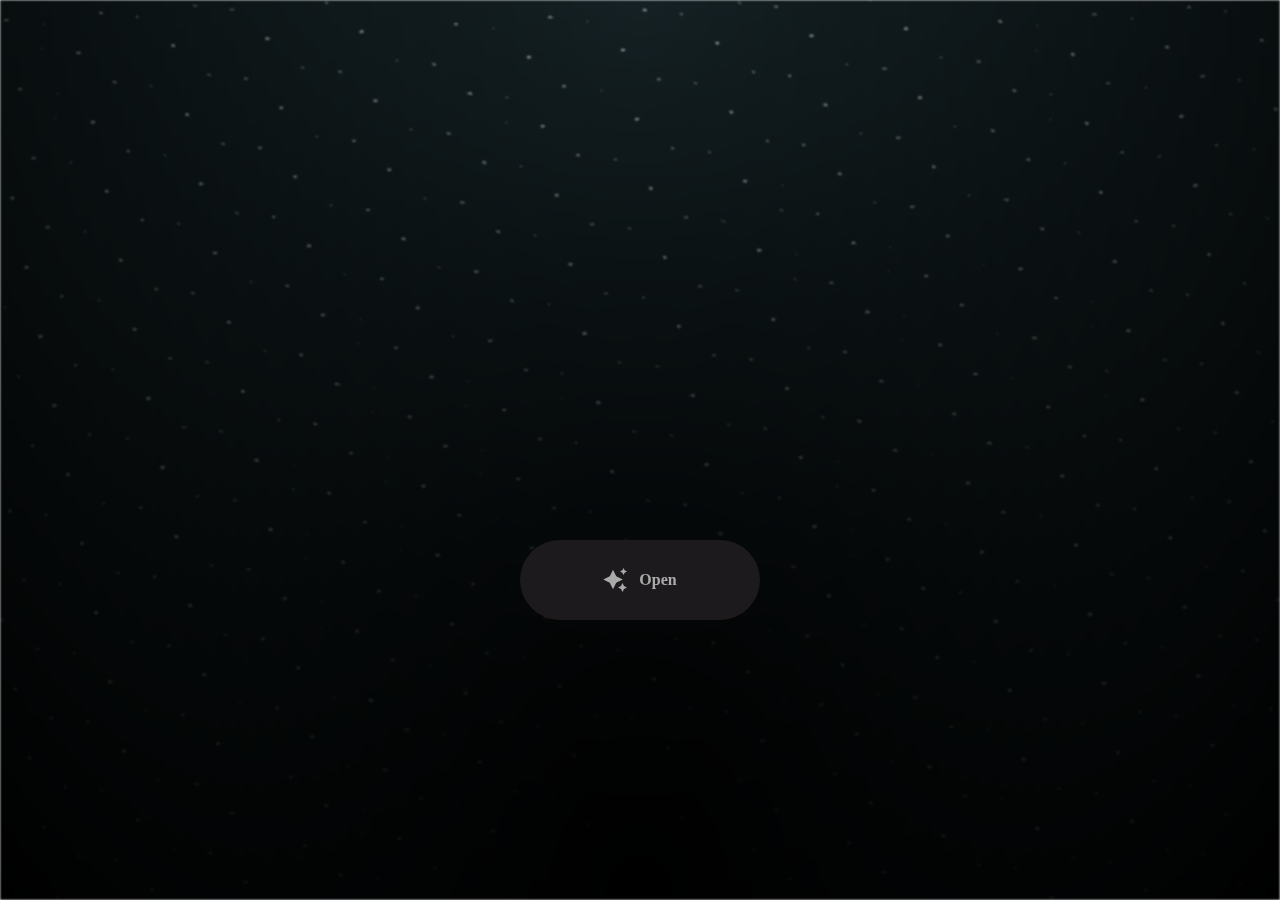
<file: index.html>
<html lang="en">

<head>
  <meta charset="UTF-8">
  <meta name="viewport" content="width=device-width, initial-scale=1.0">
  <link rel="shortcut icon" href="images/gift.png" type="image/x-icon">
  <link rel="stylesheet" href="css/index.css">

  <!-- Document Title -->
  <title>for my baby</title>
</head>

<body>
  <!-- Background -->
  <div class="night"></div>

  <!-- Title -->
  <h1 class="title"></h1>

  <!-- Button -->
  <div style="position: absolute; top: 60vh; width: 100%; display: flex; justify-content: center;">
    <a href="flower.html" class="btn">
      <svg height="24" width="24" fill="#FFFFFF" viewBox="0 0 24 24" data-name="Layer 1" id="Layer_1" class="sparkle">
        <path
          d="M10,21.236,6.755,14.745.264,11.5,6.755,8.255,10,1.764l3.245,6.491L19.736,11.5l-6.491,3.245ZM18,21l1.5,3L21,21l3-1.5L21,18l-1.5-3L18,18l-3,1.5ZM19.333,4.667,20.5,7l1.167-2.333L24,3.5,21.667,2.333,20.5,0,19.333,2.333,17,3.5Z">
        </path>
      </svg>

      <span class="text">Open</span>
    </a>
  </div>

  <script src="js/index.js"></script>
</body>

</html>
</file>
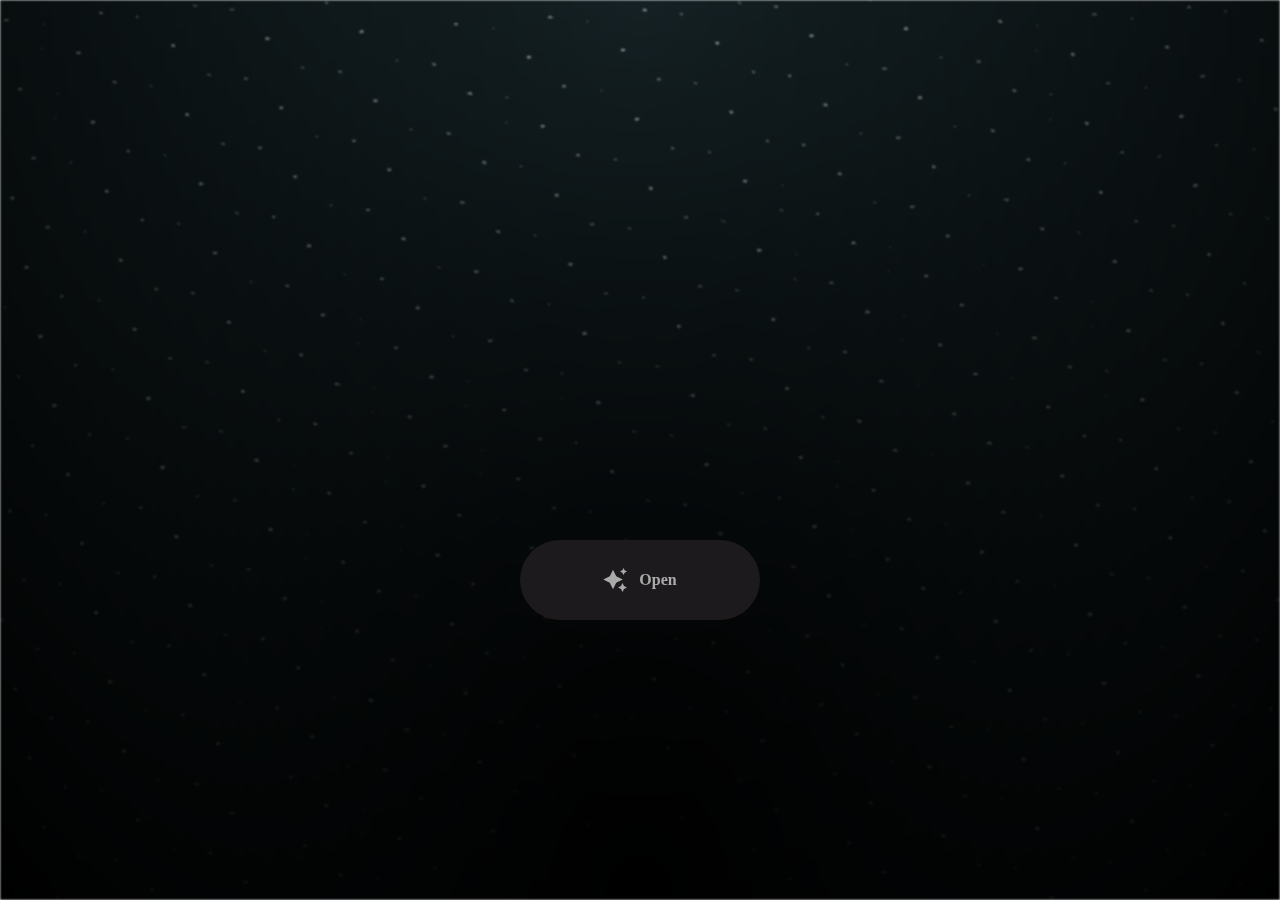
<file: flowers-for-my-babyy/index.html>
<html lang="en">

<head>
  <meta charset="UTF-8">
  <meta name="viewport" content="width=device-width, initial-scale=1.0">
  <link rel="shortcut icon" href="images/gift.png" type="image/x-icon">
  <link rel="stylesheet" href="css/index.css">

  <!-- Document Title -->
  <title>FLOWERS FOR SOMEONE</title>
</head>

<body>
  <!-- Background -->
  <div class="night"></div>

  <!-- Title -->
  <h1 class="title"></h1>

  <!-- Button -->
  <div style="position: absolute; top: 60vh; width: 100%; display: flex; justify-content: center;">
    <a href="flower.html" class="btn">
      <svg height="24" width="24" fill="#FFFFFF" viewBox="0 0 24 24" data-name="Layer 1" id="Layer_1" class="sparkle">
        <path
          d="M10,21.236,6.755,14.745.264,11.5,6.755,8.255,10,1.764l3.245,6.491L19.736,11.5l-6.491,3.245ZM18,21l1.5,3L21,21l3-1.5L21,18l-1.5-3L18,18l-3,1.5ZM19.333,4.667,20.5,7l1.167-2.333L24,3.5,21.667,2.333,20.5,0,19.333,2.333,17,3.5Z">
        </path>
      </svg>

      <span class="text">Open</span>
    </a>
  </div>

  <script src="js/index.js"></script>
</body>

</html>
</file>
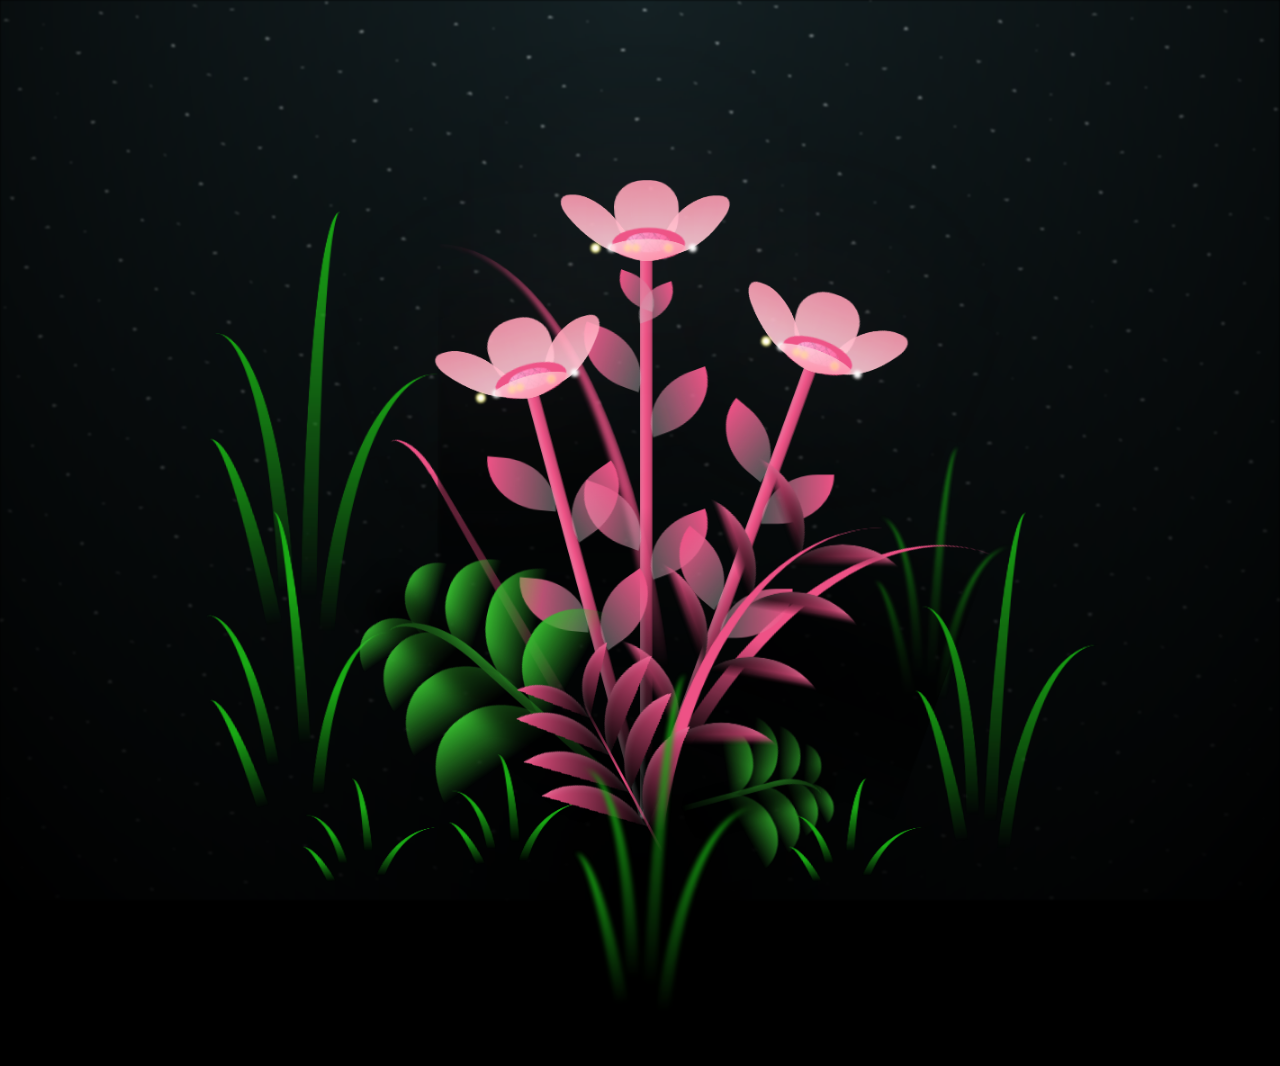
<file: flower.html>
<!DOCTYPE html>
<html lang="en">

<head>
  <meta charset="UTF-8">
  <meta http-equiv="X-UA-Compatible" content="IE=edge">
  <meta name="viewport" content="width=device-width, initial-scale=1.0">
  <link rel="shortcut icon" href="images/gift.png" type="image/x-icon">
  <link rel="stylesheet" href="css/style.css">

  <!-- Document Title -->
  <title>for my babyy💌</title>
</head>

<body class="not-loaded">
  <!-- Background -->
  <div class="night"></div>

  <!-- Flower -->
  <div class="flowers">
    <div class="flower flower--1">
      <div class="flower__leafs flower__leafs--1">
        <div class="flower__leaf flower__leaf--1"></div>
        <div class="flower__leaf flower__leaf--2"></div>
        <div class="flower__leaf flower__leaf--3"></div>
        <div class="flower__leaf flower__leaf--4"></div>
        <div class="flower__white-circle"></div>

        <div class="flower__light flower__light--1"></div>
        <div class="flower__light flower__light--2"></div>
        <div class="flower__light flower__light--3"></div>
        <div class="flower__light flower__light--4"></div>
        <div class="flower__light flower__light--5"></div>
        <div class="flower__light flower__light--6"></div>
        <div class="flower__light flower__light--7"></div>
        <div class="flower__light flower__light--8"></div>

      </div>
      <div class="flower__line">
        <div class="flower__line__leaf flower__line__leaf--1"></div>
        <div class="flower__line__leaf flower__line__leaf--2"></div>
        <div class="flower__line__leaf flower__line__leaf--3"></div>
        <div class="flower__line__leaf flower__line__leaf--4"></div>
        <div class="flower__line__leaf flower__line__leaf--5"></div>
        <div class="flower__line__leaf flower__line__leaf--6"></div>
      </div>
    </div>

    <div class="flower flower--2">
      <div class="flower__leafs flower__leafs--2">
        <div class="flower__leaf flower__leaf--1"></div>
        <div class="flower__leaf flower__leaf--2"></div>
        <div class="flower__leaf flower__leaf--3"></div>
        <div class="flower__leaf flower__leaf--4"></div>
        <div class="flower__white-circle"></div>

        <div class="flower__light flower__light--1"></div>
        <div class="flower__light flower__light--2"></div>
        <div class="flower__light flower__light--3"></div>
        <div class="flower__light flower__light--4"></div>
        <div class="flower__light flower__light--5"></div>
        <div class="flower__light flower__light--6"></div>
        <div class="flower__light flower__light--7"></div>
        <div class="flower__light flower__light--8"></div>

      </div>
      <div class="flower__line">
        <div class="flower__line__leaf flower__line__leaf--1"></div>
        <div class="flower__line__leaf flower__line__leaf--2"></div>
        <div class="flower__line__leaf flower__line__leaf--3"></div>
        <div class="flower__line__leaf flower__line__leaf--4"></div>
      </div>
    </div>

    <div class="flower flower--3">
      <div class="flower__leafs flower__leafs--3">
        <div class="flower__leaf flower__leaf--1"></div>
        <div class="flower__leaf flower__leaf--2"></div>
        <div class="flower__leaf flower__leaf--3"></div>
        <div class="flower__leaf flower__leaf--4"></div>
        <div class="flower__white-circle"></div>

        <div class="flower__light flower__light--1"></div>
        <div class="flower__light flower__light--2"></div>
        <div class="flower__light flower__light--3"></div>
        <div class="flower__light flower__light--4"></div>
        <div class="flower__light flower__light--5"></div>
        <div class="flower__light flower__light--6"></div>
        <div class="flower__light flower__light--7"></div>
        <div class="flower__light flower__light--8"></div>

      </div>
      <div class="flower__line">
        <div class="flower__line__leaf flower__line__leaf--1"></div>
        <div class="flower__line__leaf flower__line__leaf--2"></div>
        <div class="flower__line__leaf flower__line__leaf--3"></div>
        <div class="flower__line__leaf flower__line__leaf--4"></div>
      </div>
    </div>

    <div class="grow-ans" style="--d:1.2s">
      <div class="flower__g-long">
        <div class="flower__g-long__top"></div>
        <div class="flower__g-long__bottom"></div>
      </div>
    </div>

    <div class="growing-grass">
      <div class="flower__grass flower__grass--1">
        <div class="flower__grass--top"></div>
        <div class="flower__grass--bottom"></div>
        <div class="flower__grass__leaf flower__grass__leaf--1"></div>
        <div class="flower__grass__leaf flower__grass__leaf--2"></div>
        <div class="flower__grass__leaf flower__grass__leaf--3"></div>
        <div class="flower__grass__leaf flower__grass__leaf--4"></div>
        <div class="flower__grass__leaf flower__grass__leaf--5"></div>
        <div class="flower__grass__leaf flower__grass__leaf--6"></div>
        <div class="flower__grass__leaf flower__grass__leaf--7"></div>
        <div class="flower__grass__leaf flower__grass__leaf--8"></div>
        <div class="flower__grass__overlay"></div>
      </div>
    </div>

    <div class="growing-grass">
      <div class="flower__grass flower__grass--2">
        <div class="flower__grass--top"></div>
        <div class="flower__grass--bottom"></div>
        <div class="flower__grass__leaf flower__grass__leaf--1"></div>
        <div class="flower__grass__leaf flower__grass__leaf--2"></div>
        <div class="flower__grass__leaf flower__grass__leaf--3"></div>
        <div class="flower__grass__leaf flower__grass__leaf--4"></div>
        <div class="flower__grass__leaf flower__grass__leaf--5"></div>
        <div class="flower__grass__leaf flower__grass__leaf--6"></div>
        <div class="flower__grass__leaf flower__grass__leaf--7"></div>
        <div class="flower__grass__leaf flower__grass__leaf--8"></div>
        <div class="flower__grass__overlay"></div>
      </div>
    </div>

    <div class="grow-ans" style="--d:2.4s">
      <div class="flower__g-right flower__g-right--1">
        <div class="leaf"></div>
      </div>
    </div>

    <div class="grow-ans" style="--d:2.8s">
      <div class="flower__g-right flower__g-right--2">
        <div class="leaf"></div>
      </div>
    </div>

    <div class="grow-ans" style="--d:2.8s">
      <div class="flower__g-front">
        <div class="flower__g-front__leaf-wrapper flower__g-front__leaf-wrapper--1">
          <div class="flower__g-front__leaf"></div>
        </div>
        <div class="flower__g-front__leaf-wrapper flower__g-front__leaf-wrapper--2">
          <div class="flower__g-front__leaf"></div>
        </div>
        <div class="flower__g-front__leaf-wrapper flower__g-front__leaf-wrapper--3">
          <div class="flower__g-front__leaf"></div>
        </div>
        <div class="flower__g-front__leaf-wrapper flower__g-front__leaf-wrapper--4">
          <div class="flower__g-front__leaf"></div>
        </div>
        <div class="flower__g-front__leaf-wrapper flower__g-front__leaf-wrapper--5">
          <div class="flower__g-front__leaf"></div>
        </div>
        <div class="flower__g-front__leaf-wrapper flower__g-front__leaf-wrapper--6">
          <div class="flower__g-front__leaf"></div>
        </div>
        <div class="flower__g-front__leaf-wrapper flower__g-front__leaf-wrapper--7">
          <div class="flower__g-front__leaf"></div>
        </div>
        <div class="flower__g-front__leaf-wrapper flower__g-front__leaf-wrapper--8">
          <div class="flower__g-front__leaf"></div>
        </div>
        <div class="flower__g-front__line"></div>
      </div>
    </div>

    <div class="grow-ans" style="--d:3.2s">
      <div class="flower__g-fr">
        <div class="leaf"></div>
        <div class="flower__g-fr__leaf flower__g-fr__leaf--1"></div>
        <div class="flower__g-fr__leaf flower__g-fr__leaf--2"></div>
        <div class="flower__g-fr__leaf flower__g-fr__leaf--3"></div>
        <div class="flower__g-fr__leaf flower__g-fr__leaf--4"></div>
        <div class="flower__g-fr__leaf flower__g-fr__leaf--5"></div>
        <div class="flower__g-fr__leaf flower__g-fr__leaf--6"></div>
        <div class="flower__g-fr__leaf flower__g-fr__leaf--7"></div>
        <div class="flower__g-fr__leaf flower__g-fr__leaf--8"></div>
      </div>
    </div>

    <div class="long-g long-g--0">
      <div class="grow-ans" style="--d:3s">
        <div class="leaf leaf--0"></div>
      </div>
      <div class="grow-ans" style="--d:2.2s">
        <div class="leaf leaf--1"></div>
      </div>
      <div class="grow-ans" style="--d:3.4s">
        <div class="leaf leaf--2"></div>
      </div>
      <div class="grow-ans" style="--d:3.6s">
        <div class="leaf leaf--3"></div>
      </div>
    </div>

    <div class="long-g long-g--1">
      <div class="grow-ans" style="--d:3.6s">
        <div class="leaf leaf--0"></div>
      </div>
      <div class="grow-ans" style="--d:3.8s">
        <div class="leaf leaf--1"></div>
      </div>
      <div class="grow-ans" style="--d:4s">
        <div class="leaf leaf--2"></div>
      </div>
      <div class="grow-ans" style="--d:4.2s">
        <div class="leaf leaf--3"></div>
      </div>
    </div>

    <div class="long-g long-g--2">
      <div class="grow-ans" style="--d:4s">
        <div class="leaf leaf--0"></div>
      </div>
      <div class="grow-ans" style="--d:4.2s">
        <div class="leaf leaf--1"></div>
      </div>
      <div class="grow-ans" style="--d:4.4s">
        <div class="leaf leaf--2"></div>
      </div>
      <div class="grow-ans" style="--d:4.6s">
        <div class="leaf leaf--3"></div>
      </div>
    </div>

    <div class="long-g long-g--3">
      <div class="grow-ans" style="--d:4s">
        <div class="leaf leaf--0"></div>
      </div>
      <div class="grow-ans" style="--d:4.2s">
        <div class="leaf leaf--1"></div>
      </div>
      <div class="grow-ans" style="--d:3s">
        <div class="leaf leaf--2"></div>
      </div>
      <div class="grow-ans" style="--d:3.6s">
        <div class="leaf leaf--3"></div>
      </div>
    </div>

    <div class="long-g long-g--4">
      <div class="grow-ans" style="--d:4s">
        <div class="leaf leaf--0"></div>
      </div>
      <div class="grow-ans" style="--d:4.2s">
        <div class="leaf leaf--1"></div>
      </div>
      <div class="grow-ans" style="--d:3s">
        <div class="leaf leaf--2"></div>
      </div>
      <div class="grow-ans" style="--d:3.6s">
        <div class="leaf leaf--3"></div>
      </div>
    </div>

    <div class="long-g long-g--5">
      <div class="grow-ans" style="--d:4s">
        <div class="leaf leaf--0"></div>
      </div>
      <div class="grow-ans" style="--d:4.2s">
        <div class="leaf leaf--1"></div>
      </div>
      <div class="grow-ans" style="--d:3s">
        <div class="leaf leaf--2"></div>
      </div>
      <div class="grow-ans" style="--d:3.6s">
        <div class="leaf leaf--3"></div>
      </div>
    </div>

    <div class="long-g long-g--6">
      <div class="grow-ans" style="--d:4.2s">
        <div class="leaf leaf--0"></div>
      </div>
      <div class="grow-ans" style="--d:4.4s">
        <div class="leaf leaf--1"></div>
      </div>
      <div class="grow-ans" style="--d:4.6s">
        <div class="leaf leaf--2"></div>
      </div>
      <div class="grow-ans" style="--d:4.8s">
        <div class="leaf leaf--3"></div>
      </div>
    </div>

    <div class="long-g long-g--7">
      <div class="grow-ans" style="--d:3s">
        <div class="leaf leaf--0"></div>
      </div>
      <div class="grow-ans" style="--d:3.2s">
        <div class="leaf leaf--1"></div>
      </div>
      <div class="grow-ans" style="--d:3.5s">
        <div class="leaf leaf--2"></div>
      </div>
      <div class="grow-ans" style="--d:3.6s">
        <div class="leaf leaf--3"></div>
      </div>
    </div>
  </div>

  <!-- Title -->
  <h1 class="title"><span id="title"></span></h1>
</body>

</html>

<!-- Import Javascript -->
<script src="js/main.js"></script>
</file>
<file: css/index.css>
*,
*::after,
*::before {
  padding: 0;
  margin: 0;
  box-sizing: border-box;
}

:root {
  --dark-color: #000;
}

.night {
  position: fixed;
  left: 50%;
  top: 0;
  transform: translateX(-50%);
  width: 100%;
  height: 100%;
  filter: blur(0.1vmin);
  background-image: radial-gradient(ellipse at top, transparent 0%, var(--dark-color)), radial-gradient(ellipse at bottom, var(--dark-color), rgba(145, 233, 255, 0.2)), repeating-linear-gradient(220deg, rgb(0, 0, 0) 0px, rgb(0, 0, 0) 19px, transparent 19px, transparent 22px), repeating-linear-gradient(189deg, rgb(0, 0, 0) 0px, rgb(0, 0, 0) 19px, transparent 19px, transparent 22px), repeating-linear-gradient(148deg, rgb(0, 0, 0) 0px, rgb(0, 0, 0) 19px, transparent 19px, transparent 22px), linear-gradient(90deg, rgb(255, 255, 250), rgb(240, 240, 240));
}

.title {
  position: absolute;
  top: 0;
  left: 0;
  color: white;
  font-family: 'Courier New', Courier, monospace;

  display: flex;
  flex-wrap: wrap;
  justify-content: center;
  align-content: center;
  align-items: center;

  width: 100%;
  height: 100vh;
  text-shadow: 0 0 20px white;
  letter-spacing: 0px;
}

@media (min-width: 500px) {
  .title {
    letter-spacing: 20px;
  }
}

@keyframes typing {
  from {
    opacity: 0;
  }

  to {
    opacity: 1;
  }
}

/* Terapkan animasi dengan delay */
.title span {
  opacity: 0;
  animation: typing 1s ease forwards;
  animation-delay: var(--delay);
}

a {
  text-decoration: none;
}

.btn {
  border: none;
  width: 15em;
  height: 5em;
  border-radius: 3em;
  display: flex;
  justify-content: center;
  align-items: center;
  gap: 12px;
  background: #1C1A1C;
  cursor: pointer;
  transition: all 450ms ease-in-out;
}

.sparkle {
  fill: #AAAAAA;
  transition: all 800ms ease;
}

.text {
  font-weight: 600;
  color: #AAAAAA;
  font-size: medium;
}

.btn:hover {
  background: linear-gradient(0deg, #ff7df2, #ff5eef);
  box-shadow: inset 0px 1px 0px 0px rgba(255, 255, 255, 0.4),
    inset 0px -4px 0px 0px rgba(0, 0, 0, 0.2),
    0px 0px 0px 4px rgba(255, 255, 255, 0.2),
    0px 0px 180px 0px #c571bd;
  transform: translateY(-2px);
}

.btn:hover .text {
  color: white;
}

.btn:hover .sparkle {
  fill: white;
  transform: scale(1.2);
}
</file>
<file: flowers-for-my-babyy/css/index.css>
*,
*::after,
*::before {
  padding: 0;
  margin: 0;
  box-sizing: border-box;
}

:root {
  --dark-color: #000;
}

.night {
  position: fixed;
  left: 50%;
  top: 0;
  transform: translateX(-50%);
  width: 100%;
  height: 100%;
  filter: blur(0.1vmin);
  background-image: radial-gradient(ellipse at top, transparent 0%, var(--dark-color)), radial-gradient(ellipse at bottom, var(--dark-color), rgba(145, 233, 255, 0.2)), repeating-linear-gradient(220deg, rgb(0, 0, 0) 0px, rgb(0, 0, 0) 19px, transparent 19px, transparent 22px), repeating-linear-gradient(189deg, rgb(0, 0, 0) 0px, rgb(0, 0, 0) 19px, transparent 19px, transparent 22px), repeating-linear-gradient(148deg, rgb(0, 0, 0) 0px, rgb(0, 0, 0) 19px, transparent 19px, transparent 22px), linear-gradient(90deg, rgb(255, 255, 250), rgb(240, 240, 240));
}

.title {
  position: absolute;
  top: 0;
  left: 0;
  color: white;
  font-family: 'Courier New', Courier, monospace;

  display: flex;
  flex-wrap: wrap;
  justify-content: center;
  align-content: center;
  align-items: center;

  width: 100%;
  height: 100vh;
  text-shadow: 0 0 20px white;
  letter-spacing: 0px;
}

@media (min-width: 500px) {
  .title {
    letter-spacing: 20px;
  }
}

@keyframes typing {
  from {
    opacity: 0;
  }

  to {
    opacity: 1;
  }
}

/* Terapkan animasi dengan delay */
.title span {
  opacity: 0;
  animation: typing 1s ease forwards;
  animation-delay: var(--delay);
}

a {
  text-decoration: none;
}

.btn {
  border: none;
  width: 15em;
  height: 5em;
  border-radius: 3em;
  display: flex;
  justify-content: center;
  align-items: center;
  gap: 12px;
  background: #1C1A1C;
  cursor: pointer;
  transition: all 450ms ease-in-out;
}

.sparkle {
  fill: #AAAAAA;
  transition: all 800ms ease;
}

.text {
  font-weight: 600;
  color: #AAAAAA;
  font-size: medium;
}

.btn:hover {
  background: linear-gradient(0deg, #ff7df2, #ff5eef);
  box-shadow: inset 0px 1px 0px 0px rgba(255, 255, 255, 0.4),
    inset 0px -4px 0px 0px rgba(0, 0, 0, 0.2),
    0px 0px 0px 4px rgba(255, 255, 255, 0.2),
    0px 0px 180px 0px #c571bd;
  transform: translateY(-2px);
}

.btn:hover .text {
  color: white;
}

.btn:hover .sparkle {
  fill: white;
  transform: scale(1.2);
}
</file>
<file: css/style.css>
*,
*::after,
*::before {
  padding: 0;
  margin: 0;
  box-sizing: border-box;
}

:root {
  --dark-color: #000;
}

.title {
  position: absolute;
  width: 100%;
  text-align: center;
  margin-top: 50px;
  top: 0;
  left: 0;
  color: white;
  font-family: 'Courier New', Courier, monospace;
  font-size: 70px;
  text-shadow: 0px 0px 20px white;
}

body {
  display: flex;
  align-items: flex-end;
  justify-content: center;
  min-height: 100vh;
  background-color: var(--dark-color);
  overflow: hidden;
  perspective: 1000px;
}

.night {
  position: fixed;
  left: 50%;
  top: 0;
  transform: translateX(-50%);
  width: 100%;
  height: 100%;
  filter: blur(0.1vmin);
  background-image: radial-gradient(ellipse at top, transparent 0%, var(--dark-color)), radial-gradient(ellipse at bottom, var(--dark-color), rgba(145, 233, 255, 0.2)), repeating-linear-gradient(220deg, rgb(0, 0, 0) 0px, rgb(0, 0, 0) 19px, transparent 19px, transparent 22px), repeating-linear-gradient(189deg, rgb(0, 0, 0) 0px, rgb(0, 0, 0) 19px, transparent 19px, transparent 22px), repeating-linear-gradient(148deg, rgb(0, 0, 0) 0px, rgb(0, 0, 0) 19px, transparent 19px, transparent 22px), linear-gradient(90deg, rgb(255, 255, 250), rgb(240, 240, 240));
}

.flowers {
  position: relative;
  transform: scale(0.9);
}

.flower {
  position: absolute;
  bottom: 10vmin;
  transform-origin: bottom center;
  z-index: 10;
  --fl-speed: 0.8s;
}

.flower--1 {
  animation: moving-flower-1 4s linear infinite;
}

.flower--1 .flower__line {
  height: 70vmin;
  animation-delay: 0.3s;
}

.flower--1 .flower__line__leaf--1 {
  animation: blooming-leaf-right var(--fl-speed) 1.6s backwards;
}

.flower--1 .flower__line__leaf--2 {
  animation: blooming-leaf-right var(--fl-speed) 1.4s backwards;
}

.flower--1 .flower__line__leaf--3 {
  animation: blooming-leaf-left var(--fl-speed) 1.2s backwards;
}

.flower--1 .flower__line__leaf--4 {
  animation: blooming-leaf-left var(--fl-speed) 1s backwards;
}

.flower--1 .flower__line__leaf--5 {
  animation: blooming-leaf-right var(--fl-speed) 1.8s backwards;
}

.flower--1 .flower__line__leaf--6 {
  animation: blooming-leaf-left var(--fl-speed) 2s backwards;
}

.flower--2 {
  left: 50%;
  transform: rotate(20deg);
  animation: moving-flower-2 4s linear infinite;
}

.flower--2 .flower__line {
  height: 60vmin;
  animation-delay: 0.6s;
}

.flower--2 .flower__line__leaf--1 {
  animation: blooming-leaf-right var(--fl-speed) 1.9s backwards;
}

.flower--2 .flower__line__leaf--2 {
  animation: blooming-leaf-right var(--fl-speed) 1.7s backwards;
}

.flower--2 .flower__line__leaf--3 {
  animation: blooming-leaf-left var(--fl-speed) 1.5s backwards;
}

.flower--2 .flower__line__leaf--4 {
  animation: blooming-leaf-left var(--fl-speed) 1.3s backwards;
}

.flower--3 {
  left: 50%;
  transform: rotate(-15deg);
  animation: moving-flower-3 4s linear infinite;
}

.flower--3 .flower__line {
  animation-delay: 0.9s;
}

.flower--3 .flower__line__leaf--1 {
  animation: blooming-leaf-right var(--fl-speed) 2.5s backwards;
}

.flower--3 .flower__line__leaf--2 {
  animation: blooming-leaf-right var(--fl-speed) 2.3s backwards;
}

.flower--3 .flower__line__leaf--3 {
  animation: blooming-leaf-left var(--fl-speed) 2.1s backwards;
}

.flower--3 .flower__line__leaf--4 {
  animation: blooming-leaf-left var(--fl-speed) 1.9s backwards;
}

.flower__leafs {
  position: relative;
  animation: blooming-flower 2s backwards;
}

.flower__leafs--1 {
  animation-delay: 1.1s;
}

.flower__leafs--2 {
  animation-delay: 1.4s;
}

.flower__leafs--3 {
  animation-delay: 1.7s;
}

.flower__leafs::after {
  content: "";
  position: absolute;
  left: 0;
  top: 0;
  transform: translate(-50%, -100%);
  width: 8vmin;
  height: 8vmin;
  /* subtle pink glow behind the flower */
  background-color: rgba(255, 182, 193, 0.22);
  filter: blur(10vmin);
}

.flower__leaf {
  position: absolute;
  bottom: 0;
  left: 50%;
  width: 8vmin;
  height: 11vmin;
  border-radius: 51% 49% 47% 53%/44% 45% 55% 69%;
  /* pink petals */
  background-color: #ff9bb3;
  background-image: linear-gradient(to top, #ffd6e0, #ff9bb3);
  transform-origin: bottom center;
  opacity: 0.9;
  box-shadow: inset 0 0 2vmin rgba(255, 182, 193, 0.25);
}

.flower__leaf--1 {
  transform: translate(-10%, 1%) rotateY(40deg) rotateX(-50deg);
}

.flower__leaf--2 {
  transform: translate(-50%, -4%) rotateX(40deg);
}

.flower__leaf--3 {
  transform: translate(-90%, 0%) rotateY(45deg) rotateX(50deg);
}

.flower__leaf--4 {
  width: 8vmin;
  height: 8vmin;
  transform-origin: bottom left;
  border-radius: 4vmin 10vmin 4vmin 4vmin;
  transform: translate(0%, 18%) rotateX(70deg) rotate(-43deg);
  background-image: linear-gradient(to top, rgba(255, 182, 193, 0.35), #ffd6e0);
  z-index: 1;
  opacity: 0.8;
  -webkit-transform: translate(0%, 18%) rotateX(70deg) rotate(-43deg);
  -moz-transform: translate(0%, 18%) rotateX(70deg) rotate(-43deg);
  -ms-transform: translate(0%, 18%) rotateX(70deg) rotate(-43deg);
  -o-transform: translate(0%, 18%) rotateX(70deg) rotate(-43deg);
}

.flower__white-circle {
  position: absolute;
  left: -3.5vmin;
  top: -3vmin;
  width: 9vmin;
  height: 4vmin;
  border-radius: 50%;
  background-color: #ee5286;
}

.flower__white-circle::after {
  content: "";
  position: absolute;
  left: 50%;
  top: 45%;
  transform: translate(-50%, -50%);
  width: 60%;
  height: 60%;
  border-radius: inherit;
  background-image: repeating-linear-gradient(135deg, rgba(0, 0, 0, 0.03) 0px, rgba(0, 0, 0, 0.03) 1px, transparent 1px, transparent 12px), repeating-linear-gradient(45deg, rgba(0, 0, 0, 0.03) 0px, rgba(0, 0, 0, 0.03) 1px, transparent 1px, transparent 12px), repeating-linear-gradient(67.5deg, rgba(0, 0, 0, 0.03) 0px, rgba(0, 0, 0, 0.03) 1px, transparent 1px, transparent 12px), repeating-linear-gradient(135deg, rgba(0, 0, 0, 0.03) 0px, rgba(0, 0, 0, 0.03) 1px, transparent 1px, transparent 12px), repeating-linear-gradient(45deg, rgba(0, 0, 0, 0.03) 0px, rgba(0, 0, 0, 0.03) 1px, transparent 1px, transparent 12px), repeating-linear-gradient(112.5deg, rgba(0, 0, 0, 0.03) 0px, rgba(0, 0, 0, 0.03) 1px, transparent 1px, transparent 12px), repeating-linear-gradient(112.5deg, rgba(0, 0, 0, 0.03) 0px, rgba(0, 0, 0, 0.03) 1px, transparent 1px, transparent 12px), repeating-linear-gradient(45deg, rgba(0, 0, 0, 0.03) 0px, rgba(0, 0, 0, 0.03) 1px, transparent 1px, transparent 12px), repeating-linear-gradient(22.5deg, rgba(0, 0, 0, 0.03) 0px, rgba(0, 0, 0, 0.03) 1px, transparent 1px, transparent 12px), repeating-linear-gradient(45deg, rgba(0, 0, 0, 0.03) 0px, rgba(0, 0, 0, 0.03) 1px, transparent 1px, transparent 12px), repeating-linear-gradient(22.5deg, rgba(0, 0, 0, 0.03) 0px, rgba(0, 0, 0, 0.03) 1px, transparent 1px, transparent 12px), repeating-linear-gradient(135deg, rgba(0, 0, 0, 0.03) 0px, rgba(0, 0, 0, 0.03) 1px, transparent 1px, transparent 12px), repeating-linear-gradient(157.5deg, rgba(0, 0, 0, 0.03) 0px, rgba(0, 0, 0, 0.03) 1px, transparent 1px, transparent 12px), repeating-linear-gradient(67.5deg, rgba(0, 0, 0, 0.03) 0px, rgba(0, 0, 0, 0.03) 1px, transparent 1px, transparent 12px), repeating-linear-gradient(67.5deg, rgba(0, 0, 0, 0.03) 0px, rgba(0, 0, 0, 0.03) 1px, transparent 1px, transparent 12px), linear-gradient(90deg, #feabd9, #ff6aa3);
}

.flower__line {
  height: 55vmin;
  width: 1.5vmin;
  background-image: linear-gradient(to left, rgba(0, 0, 0, 0.2), transparent, rgba(255, 255, 255, 0.2)), linear-gradient(to top, transparent 10%, #ee5286, #ee5286);
  box-shadow: inset 0 0 2px rgba(0, 0, 0, 0.5);
  animation: grow-flower-tree 4s backwards;
}

.flower__line__leaf {
  --w: 7vmin;
  --h: calc(var(--w) + 2vmin);
  position: absolute;
  top: 20%;
  left: 90%;
  width: var(--w);
  height: var(--h);
  border-top-right-radius: var(--h);
  border-bottom-left-radius: var(--h);
  background-image: linear-gradient(to top, rgba(198, 198, 198, 0.4), #ee5286);
}

.flower__line__leaf--1 {
  transform: rotate(70deg) rotateY(30deg);
}

.flower__line__leaf--2 {
  top: 45%;
  transform: rotate(70deg) rotateY(30deg);
}

.flower__line__leaf--3,
.flower__line__leaf--4,
.flower__line__leaf--6 {
  border-top-right-radius: 0;
  border-bottom-left-radius: 0;
  border-top-left-radius: var(--h);
  border-bottom-right-radius: var(--h);
  left: -460%;
  top: 12%;
  transform: rotate(-70deg) rotateY(30deg);
}

.flower__line__leaf--4 {
  top: 40%;
}

.flower__line__leaf--5 {
  top: 0;
  transform-origin: left;
  transform: rotate(70deg) rotateY(30deg) scale(0.6);
}

.flower__line__leaf--6 {
  top: -2%;
  left: -450%;
  transform-origin: right;
  transform: rotate(-70deg) rotateY(30deg) scale(0.6);
}

.flower__light {
  position: absolute;
  bottom: 0vmin;
  width: 1vmin;
  height: 1vmin;
  background-color: rgb(255, 251, 0);
  border-radius: 50%;
  filter: blur(0.2vmin);
  animation: light-ans 4s linear infinite backwards;
}

.flower__light:nth-child(odd) {
  background-color: #fff;
}

.flower__light--1 {
  left: -2vmin;
  animation-delay: 1s;
}

.flower__light--2 {
  left: 3vmin;
  animation-delay: 0.5s;
}

.flower__light--3 {
  left: -6vmin;
  animation-delay: 0.3s;
}

.flower__light--4 {
  left: 6vmin;
  animation-delay: 0.9s;
}

.flower__light--5 {
  left: -1vmin;
  animation-delay: 1.5s;
}

.flower__light--6 {
  left: -4vmin;
  animation-delay: 3s;
}

.flower__light--7 {
  left: 3vmin;
  animation-delay: 2s;
}

.flower__light--8 {
  left: -6vmin;
  animation-delay: 3.5s;
}

.flower__grass {
  --c: #36b82f;
  --line-w: 1.5vmin;
  position: absolute;
  bottom: 12vmin;
  left: -7vmin;
  display: flex;
  flex-direction: column;
  align-items: flex-end;
  z-index: 20;
  transform-origin: bottom center;
  transform: rotate(-48deg) rotateY(40deg);
}

.flower__grass--1 {
  animation: moving-grass 2s linear infinite;
}

.flower__grass--2 {
  left: 2vmin;
  bottom: 10vmin;
  transform: scale(0.5) rotate(75deg) rotateX(10deg) rotateY(-200deg);
  opacity: 0.8;
  z-index: 0;
  animation: moving-grass--2 1.5s linear infinite;
}

.flower__grass--top {
  width: 7vmin;
  height: 10vmin;
  border-top-right-radius: 100%;
  border-right: var(--line-w) solid var(--c);
  transform-origin: bottom center;
  transform: rotate(-2deg);
}

.flower__grass--bottom {
  margin-top: -2px;
  width: var(--line-w);
  height: 25vmin;
  background-image: linear-gradient(to top, transparent, var(--c));
}

.flower__grass__leaf {
  --size: 10vmin;
  position: absolute;
  width: calc(var(--size) * 2.1);
  height: var(--size);
  border-top-left-radius: var(--size);
  border-top-right-radius: var(--size);
  background-image: linear-gradient(to top, transparent, transparent 30%, var(--c));
  z-index: 100;
}

.flower__grass__leaf--1 {
  top: -6%;
  left: 30%;
  --size: 6vmin;
  transform: rotate(-20deg);
  animation: growing-grass-ans--1 2s 2.6s backwards;
}

@keyframes growing-grass-ans--1 {
  0% {
    transform-origin: bottom left;
    transform: rotate(-20deg) scale(0);
  }
}

.flower__grass__leaf--2 {
  top: -5%;
  left: -110%;
  --size: 6vmin;
  transform: rotate(10deg);
  animation: growing-grass-ans--2 2s 2.4s linear backwards;
}

@keyframes growing-grass-ans--2 {
  0% {
    transform-origin: bottom right;
    transform: rotate(10deg) scale(0);
  }
}

.flower__grass__leaf--3 {
  top: 5%;
  left: 60%;
  --size: 8vmin;
  transform: rotate(-18deg) rotateX(-20deg);
  animation: growing-grass-ans--3 2s 2.2s linear backwards;
}

@keyframes growing-grass-ans--3 {
  0% {
    transform-origin: bottom left;
    transform: rotate(-18deg) rotateX(-20deg) scale(0);
  }
}

.flower__grass__leaf--4 {
  top: 6%;
  left: -135%;
  --size: 8vmin;
  transform: rotate(2deg);
  animation: growing-grass-ans--4 2s 2s linear backwards;
}

@keyframes growing-grass-ans--4 {
  0% {
    transform-origin: bottom right;
    transform: rotate(2deg) scale(0);
  }
}

.flower__grass__leaf--5 {
  top: 20%;
  left: 60%;
  --size: 10vmin;
  transform: rotate(-24deg) rotateX(-20deg);
  animation: growing-grass-ans--5 2s 1.8s linear backwards;
}

@keyframes growing-grass-ans--5 {
  0% {
    transform-origin: bottom left;
    transform: rotate(-24deg) rotateX(-20deg) scale(0);
  }
}

.flower__grass__leaf--6 {
  top: 22%;
  left: -180%;
  --size: 10vmin;
  transform: rotate(10deg);
  animation: growing-grass-ans--6 2s 1.6s linear backwards;
}

@keyframes growing-grass-ans--6 {
  0% {
    transform-origin: bottom right;
    transform: rotate(10deg) scale(0);
  }
}

.flower__grass__leaf--7 {
  top: 39%;
  left: 70%;
  --size: 10vmin;
  transform: rotate(-10deg);
  animation: growing-grass-ans--7 2s 1.4s linear backwards;
}

@keyframes growing-grass-ans--7 {
  0% {
    transform-origin: bottom left;
    transform: rotate(-10deg) scale(0);
  }
}

.flower__grass__leaf--8 {
  top: 40%;
  left: -215%;
  --size: 11vmin;
  transform: rotate(10deg);
  animation: growing-grass-ans--8 2s 1.2s linear backwards;
}

@keyframes growing-grass-ans--8 {
  0% {
    transform-origin: bottom right;
    transform: rotate(10deg) scale(0);
  }
}

.flower__grass__overlay {
  position: absolute;
  top: -10%;
  right: 0%;
  width: 100%;
  height: 100%;
  background-color: rgba(0, 0, 0, 0.6);
  filter: blur(1.5vmin);
  z-index: 100;
}

.flower__g-long {
  --w: 2vmin;
  --h: 6vmin;
  --c: #ee5286;
  position: absolute;
  bottom: 10vmin;
  left: -3vmin;
  transform-origin: bottom center;
  transform: rotate(-30deg) rotateY(-20deg);
  display: flex;
  flex-direction: column;
  align-items: flex-end;
  animation: flower-g-long-ans 3s linear infinite;
}

@keyframes flower-g-long-ans {

  0%,
  100% {
    transform: rotate(-30deg) rotateY(-20deg);
  }

  50% {
    transform: rotate(-32deg) rotateY(-20deg);
  }
}

.flower__g-long__top {
  top: calc(var(--h) * -1);
  width: calc(var(--w) + 1vmin);
  height: var(--h);
  border-top-right-radius: 100%;
  border-right: 0.7vmin solid var(--c);
  transform: translate(-0.7vmin, 1vmin);
}

.flower__g-long__bottom {
  width: var(--w);
  height: 50vmin;
  transform-origin: bottom center;
  background-image: linear-gradient(to top, transparent 30%, var(--c));
  box-shadow: inset 0 0 2px rgba(0, 0, 0, 0.5);
  -webkit-clip-path: polygon(35% 0, 65% 1%, 100% 100%, 0% 100%);
  clip-path: polygon(35% 0, 65% 1%, 100% 100%, 0% 100%);
}

.flower__g-right {
  position: absolute;
  bottom: 6vmin;
  left: -2vmin;
  transform-origin: bottom left;
  transform: rotate(20deg);
}

.flower__g-right .leaf {
  width: 30vmin;
  height: 50vmin;
  border-top-left-radius: 100%;
  border-left: 2vmin solid #ee5286;
  background-image: linear-gradient(to bottom, transparent, var(--dark-color) 60%);
  -webkit-mask-image: linear-gradient(to top, transparent 30%, #ee5286 60%);
}

.flower__g-right--1 {
  animation: flower-g-right-ans 2.5s linear infinite;
}

.flower__g-right--2 {
  left: 5vmin;
  transform: rotateY(-180deg);
  animation: flower-g-right-ans--2 3s linear infinite;
}

.flower__g-right--2 .leaf {
  height: 75vmin;
  filter: blur(0.3vmin);
  opacity: 0.8;
}

@keyframes flower-g-right-ans {

  0%,
  100% {
    transform: rotate(20deg);
  }

  50% {
    transform: rotate(24deg) rotateX(-20deg);
  }
}

@keyframes flower-g-right-ans--2 {

  0%,
  100% {
    transform: rotateY(-180deg) rotate(0deg) rotateX(-20deg);
  }

  50% {
    transform: rotateY(-180deg) rotate(6deg) rotateX(-20deg);
  }
}

.flower__g-front {
  position: absolute;
  bottom: 6vmin;
  left: 2.5vmin;
  z-index: 100;
  transform-origin: bottom center;
  transform: rotate(-28deg) rotateY(30deg) scale(1.04);
  animation: flower__g-front-ans 2s linear infinite;
}

@keyframes flower__g-front-ans {

  0%,
  100% {
    transform: rotate(-28deg) rotateY(30deg) scale(1.04);
  }

  50% {
    transform: rotate(-35deg) rotateY(40deg) scale(1.04);
  }
}

.flower__g-front__line {
  width: 0.3vmin;
  height: 20vmin;
  background-image: linear-gradient(to top, transparent, #ee5286, transparent 100%);
  position: relative;
}

.flower__g-front__leaf-wrapper {
  position: absolute;
  top: 0;
  left: 0;
  transform-origin: bottom left;
  transform: rotate(10deg);
}

.flower__g-front__leaf-wrapper:nth-child(even) {
  left: 0vmin;
  transform: rotateY(-180deg) rotate(5deg);
  animation: flower__g-front__leaf-left-ans 1s ease-in backwards;
}

.flower__g-front__leaf-wrapper:nth-child(odd) {
  animation: flower__g-front__leaf-ans 1s ease-in backwards;
}

.flower__g-front__leaf-wrapper--1 {
  top: -8vmin;
  transform: scale(0.7);
  animation: flower__g-front__leaf-ans 1s 5.5s ease-in backwards !important;
}

.flower__g-front__leaf-wrapper--2 {
  top: -8vmin;
  transform: rotateY(-180deg) scale(0.7) !important;
  animation: flower__g-front__leaf-left-ans-2 1s 4.6s ease-in backwards !important;
}

.flower__g-front__leaf-wrapper--3 {
  top: -3vmin;
  animation: flower__g-front__leaf-ans 1s 4.6s ease-in backwards;
}

.flower__g-front__leaf-wrapper--4 {
  top: -3vmin;
  transform: rotateY(-180deg) scale(0.9) !important;
  animation: flower__g-front__leaf-left-ans-2 1s 4.6s ease-in backwards !important;
}

@keyframes flower__g-front__leaf-left-ans-2 {
  0% {
    transform: rotateY(-180deg) scale(0);
  }
}

.flower__g-front__leaf-wrapper--5,
.flower__g-front__leaf-wrapper--6 {
  top: 2vmin;
}

.flower__g-front__leaf-wrapper--7,
.flower__g-front__leaf-wrapper--8 {
  top: 6.5vmin;
}

.flower__g-front__leaf-wrapper--2 {
  animation-delay: 5.2s !important;
}

.flower__g-front__leaf-wrapper--3 {
  animation-delay: 4.9s !important;
}

.flower__g-front__leaf-wrapper--5 {
  animation-delay: 4.3s !important;
}

.flower__g-front__leaf-wrapper--6 {
  animation-delay: 4.1s !important;
}

.flower__g-front__leaf-wrapper--7 {
  animation-delay: 3.8s !important;
}

.flower__g-front__leaf-wrapper--8 {
  animation-delay: 3.5s !important;
}

@keyframes flower__g-front__leaf-ans {
  0% {
    transform: rotate(10deg) scale(0);
  }
}

@keyframes flower__g-front__leaf-left-ans {
  0% {
    transform: rotateY(-180deg) rotate(5deg) scale(0);
  }
}

.flower__g-front__leaf {
  width: 10vmin;
  height: 10vmin;
  border-radius: 100% 0% 0% 100%/100% 100% 0% 0%;
  box-shadow: inset 0 2px 1vmin hsla(0, 0%, 100%, 0.2);
  background-image: linear-gradient(to bottom left, transparent, var(--dark-color)), linear-gradient(to bottom right, #ee5286 50%, transparent 50%, transparent);
  -webkit-mask-image: linear-gradient(to bottom right, #ee5286 50%, transparent 50%, transparent);
  mask-image: linear-gradient(to bottom right, #ee5286 50%, transparent 50%, transparent);
}

.flower__g-fr {
  position: absolute;
  bottom: -4vmin;
  left: vmin;
  transform-origin: bottom left;
  z-index: 10;
  animation: flower__g-fr-ans 2s linear infinite;
}

@keyframes flower__g-fr-ans {

  0%,
  100% {
    transform: rotate(2deg);
  }

  50% {
    transform: rotate(4deg);
    -webkit-transform: rotate(4deg);
    -moz-transform: rotate(4deg);
    -ms-transform: rotate(4deg);
    -o-transform: rotate(4deg);
  }
}

.flower__g-fr .leaf {
  width: 30vmin;
  height: 50vmin;
  border-top-left-radius: 100%;
  border-left: 2vmin solid #ee5286;
  -webkit-mask-image: linear-gradient(to top, transparent 25%, #ee5286 50%);
  position: relative;
  z-index: 1;
}

.flower__g-fr__leaf {
  position: absolute;
  top: 0;
  left: 0;
  width: 10vmin;
  height: 10vmin;
  border-radius: 100% 0% 0% 100%/100% 100% 0% 0%;
  box-shadow: inset 0 2px 1vmin hsla(0, 0%, 100%, 0.2);
  background-image: linear-gradient(to bottom left, transparent, var(--dark-color) 98%), linear-gradient(to bottom right, #ee5286 45%, transparent 50%, transparent);
  -webkit-mask-image: linear-gradient(135deg, #ee5286 40%, transparent 50%, transparent);
}

.flower__g-fr__leaf--1 {
  left: 20vmin;
  transform: rotate(45deg);
  animation: flower__g-fr-leaft-ans-1 0.5s 5.2s linear backwards;
}

@keyframes flower__g-fr-leaft-ans-1 {
  0% {
    transform-origin: left;
    transform: rotate(45deg) scale(0);
  }
}

.flower__g-fr__leaf--2 {
  left: 12vmin;
  top: -7vmin;
  transform: rotate(25deg) rotateY(-180deg);
  animation: flower__g-fr-leaft-ans-6 0.5s 5s linear backwards;
}

.flower__g-fr__leaf--3 {
  left: 15vmin;
  top: 6vmin;
  transform: rotate(55deg);
  animation: flower__g-fr-leaft-ans-5 0.5s 4.8s linear backwards;
}

.flower__g-fr__leaf--4 {
  left: 6vmin;
  top: -2vmin;
  transform: rotate(25deg) rotateY(-180deg);
  animation: flower__g-fr-leaft-ans-6 0.5s 4.6s linear backwards;
}

.flower__g-fr__leaf--5 {
  left: 10vmin;
  top: 14vmin;
  transform: rotate(55deg);
  animation: flower__g-fr-leaft-ans-5 0.5s 4.4s linear backwards;
}

@keyframes flower__g-fr-leaft-ans-5 {
  0% {
    transform-origin: left;
    transform: rotate(55deg) scale(0);
  }
}

.flower__g-fr__leaf--6 {
  left: 0vmin;
  top: 6vmin;
  transform: rotate(25deg) rotateY(-180deg);
  animation: flower__g-fr-leaft-ans-6 0.5s 4.2s linear backwards;
}

@keyframes flower__g-fr-leaft-ans-6 {
  0% {
    transform-origin: right;
    transform: rotate(25deg) rotateY(-180deg) scale(0);
  }
}

.flower__g-fr__leaf--7 {
  left: 5vmin;
  top: 22vmin;
  transform: rotate(45deg);
  animation: flower__g-fr-leaft-ans-7 0.5s 4s linear backwards;
}

@keyframes flower__g-fr-leaft-ans-7 {
  0% {
    transform-origin: left;
    transform: rotate(45deg) scale(0);
  }
}

.flower__g-fr__leaf--8 {
  left: -4vmin;
  top: 15vmin;
  transform: rotate(15deg) rotateY(-180deg);
  animation: flower__g-fr-leaft-ans-8 0.5s 3.8s linear backwards;
}

@keyframes flower__g-fr-leaft-ans-8 {
  0% {
    transform-origin: right;
    transform: rotate(15deg) rotateY(-180deg) scale(0);
  }
}

.long-g {
  position: absolute;
  bottom: 25vmin;
  left: -42vmin;
  transform-origin: bottom left;
}

.long-g--1 {
  bottom: 0vmin;
  transform: scale(0.8) rotate(-5deg);
}

.long-g--1 .leaf {
  -webkit-mask-image: linear-gradient(to top, transparent 40%, #ee5286 80%) !important;
}

.long-g--1 .leaf--1 {
  --w: 5vmin;
  --h: 60vmin;
  left: -2vmin;
  transform: rotate(3deg) rotateY(-180deg);
}

.long-g--2,
.long-g--3 {
  bottom: -3vmin;
  left: -35vmin;
  transform-origin: center;
  transform: scale(0.6) rotateX(60deg);
}

.long-g--2 .leaf,
.long-g--3 .leaf {
  -webkit-mask-image: linear-gradient(to top, transparent 50%, #ee5286 80%) !important;
}

.long-g--2 .leaf--1,
.long-g--3 .leaf--1 {
  left: -1vmin;
  transform: rotateY(-180deg);
}

.long-g--3 {
  left: -17vmin;
  bottom: 0vmin;
}

.long-g--3 .leaf {
  -webkit-mask-image: linear-gradient(to top, transparent 40%, #ee5286 80%) !important;
}

.long-g--4 {
  left: 25vmin;
  bottom: -3vmin;
  transform-origin: center;
  transform: scale(0.6) rotateX(60deg);
}

.long-g--4 .leaf {
  -webkit-mask-image: linear-gradient(to top, transparent 50%, #ee5286 80%) !important;
}

.long-g--5 {
  left: 42vmin;
  bottom: 0vmin;
  transform: scale(0.8) rotate(2deg);
}

.long-g--6 {
  left: 0vmin;
  bottom: -20vmin;
  z-index: 100;
  filter: blur(0.3vmin);
  transform: scale(0.8) rotate(2deg);
}

.long-g--7 {
  left: 35vmin;
  bottom: 20vmin;
  z-index: -1;
  filter: blur(0.3vmin);
  transform: scale(0.6) rotate(2deg);
  opacity: 0.7;
}

.long-g .leaf {
  --w: 15vmin;
  --h: 40vmin;
  --c: #1aaa15;
  position: absolute;
  bottom: 0;
  width: var(--w);
  height: var(--h);
  border-top-left-radius: 100%;
  border-left: 2vmin solid var(--c);
  -webkit-mask-image: linear-gradient(to top, transparent 20%, var(--dark-color));
  transform-origin: bottom center;
}

.long-g .leaf--0 {
  left: 2vmin;
  animation: leaf-ans-1 4s linear infinite;
}

.long-g .leaf--1 {
  --w: 5vmin;
  --h: 60vmin;
  animation: leaf-ans-1 4s linear infinite;
}

.long-g .leaf--2 {
  --w: 10vmin;
  --h: 40vmin;
  left: -0.5vmin;
  bottom: 5vmin;
  transform-origin: bottom left;
  transform: rotateY(-180deg);
  animation: leaf-ans-2 3s linear infinite;
}

.long-g .leaf--3 {
  --w: 5vmin;
  --h: 30vmin;
  left: -1vmin;
  bottom: 3.2vmin;
  transform-origin: bottom left;
  transform: rotate(-10deg) rotateY(-180deg);
  animation: leaf-ans-3 3s linear infinite;
}

@keyframes leaf-ans-1 {

  0%,
  100% {
    transform: rotate(-5deg) scale(1);
  }

  50% {
    transform: rotate(5deg) scale(1.1);
  }
}

@keyframes leaf-ans-2 {

  0%,
  100% {
    transform: rotateY(-180deg) rotate(5deg);
  }

  50% {
    transform: rotateY(-180deg) rotate(0deg) scale(1.1);
  }
}

@keyframes leaf-ans-3 {

  0%,
  100% {
    transform: rotate(-10deg) rotateY(-180deg);
  }

  50% {
    transform: rotate(-20deg) rotateY(-180deg);
  }
}

.grow-ans {
  animation: grow-ans 2s var(--d) backwards;
}

@keyframes grow-ans {
  0% {
    transform: scale(0);
    opacity: 0;
  }
}

@keyframes light-ans {
  0% {
    opacity: 0;
    transform: translateY(0vmin);
  }

  25% {
    opacity: 1;
    transform: translateY(-5vmin) translateX(-2vmin);
  }

  50% {
    opacity: 1;
    transform: translateY(-15vmin) translateX(2vmin);
    filter: blur(0.2vmin);
  }

  75% {
    transform: translateY(-20vmin) translateX(-2vmin);
    filter: blur(0.2vmin);
  }

  100% {
    transform: translateY(-30vmin);
    opacity: 0;
    filter: blur(1vmin);
  }
}

@keyframes moving-flower-1 {

  0%,
  100% {
    transform: rotate(2deg);
  }

  50% {
    transform: rotate(-2deg);
  }
}

@keyframes moving-flower-2 {

  0%,
  100% {
    transform: rotate(18deg);
  }

  50% {
    transform: rotate(14deg);
  }
}

@keyframes moving-flower-3 {

  0%,
  100% {
    transform: rotate(-18deg);
  }

  50% {
    transform: rotate(-20deg) rotateY(-10deg);
  }
}

@keyframes blooming-leaf-right {
  0% {
    transform-origin: left;
    transform: rotate(70deg) rotateY(30deg) scale(0);
  }
}

@keyframes blooming-leaf-left {
  0% {
    transform-origin: right;
    transform: rotate(-70deg) rotateY(30deg) scale(0);
  }
}

@keyframes grow-flower-tree {
  0% {
    height: 0;
    border-radius: 1vmin;
  }
}

@keyframes blooming-flower {
  0% {
    transform: scale(0);
  }
}

@keyframes moving-grass {

  0%,
  100% {
    transform: rotate(-48deg) rotateY(40deg);
  }

  50% {
    transform: rotate(-50deg) rotateY(40deg);
  }
}

@keyframes moving-grass--2 {

  0%,
  100% {
    transform: scale(0.5) rotate(75deg) rotateX(10deg) rotateY(-200deg);
  }

  50% {
    transform: scale(0.5) rotate(79deg) rotateX(10deg) rotateY(-200deg);
  }
}

.growing-grass {
  animation: growing-grass-ans 1s 2s backwards;
}

@keyframes growing-grass-ans {
  0% {
    transform: scale(0);
  }
}

.not-loaded * {
  animation-play-state: paused !important;
}

/*# sourceMappingURL=style.css.map */
</file>
